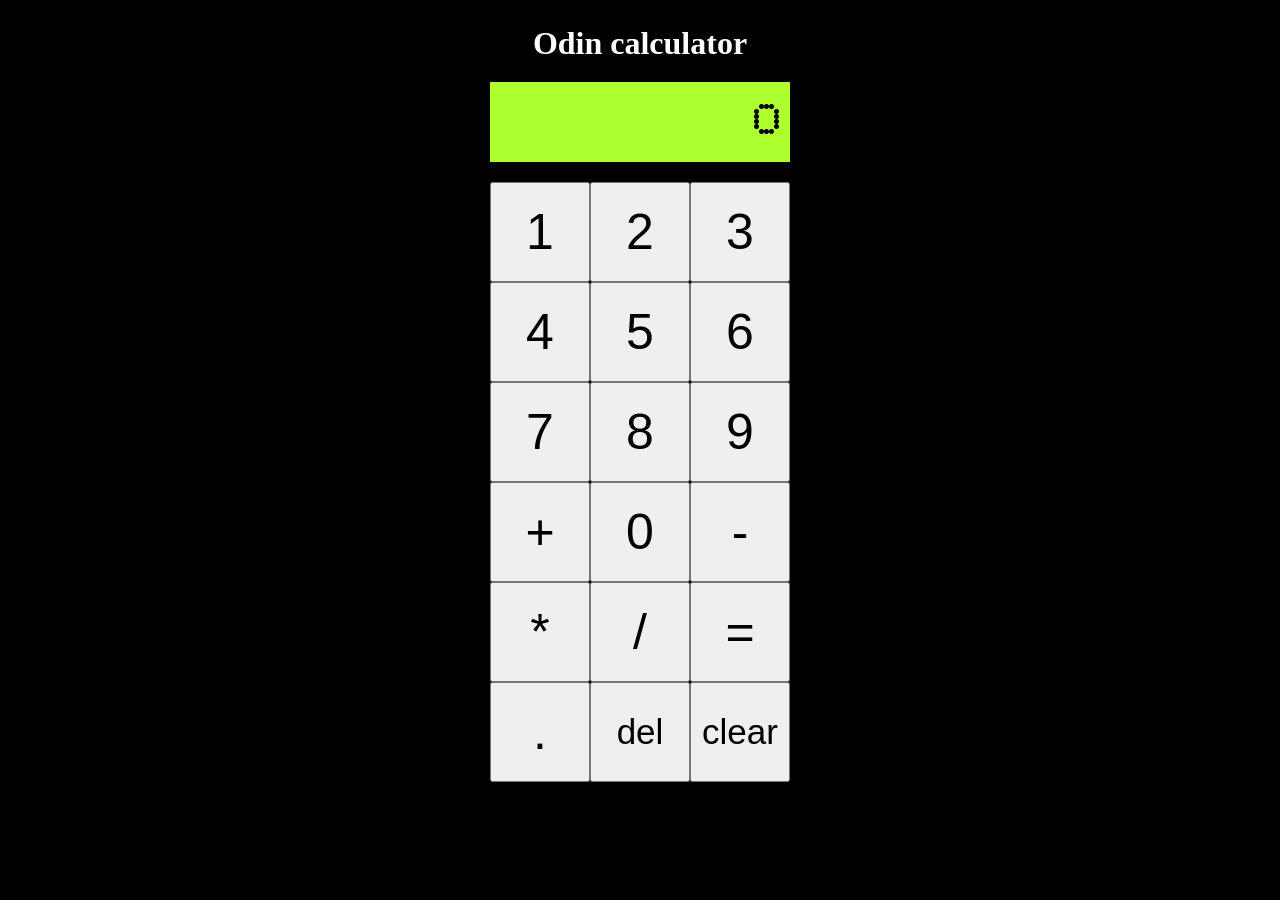
<file: calculator/index.html>
<!DOCTYPE html>
<html lang="en">
<head>
	<meta charset="UTF-8">
	<meta name="viewport" content="width=device-width, initial-scale=1.0">
	<title>Calculator</title>
	<link rel="stylesheet" href="./styles.css">
	<script src="./js/main.js" type="module"></script>
</head>
<body>
	<div id="main">
		<header>
			<h1>Odin calculator</h1>
		</header>
		<div id="display">
			<span class="text"></span>
		</div>
		<ul>
			<li><button id="btn-1">1</button></li>
			<li><button id="btn-2">2</button></li>
			<li><button id="btn-3">3</button></li>
			<li><button id="btn-4">4</button></li>
			<li><button id="btn-5">5</button></li>
			<li><button id="btn-6">6</button></li>
			<li><button id="btn-7">7</button></li>
			<li><button id="btn-8">8</button></li>
			<li><button id="btn-9">9</button></li>
			<li><button id="btn-+">+</button></li>
			<li><button id="btn-0">0</button></li>
			<li><button id="btn--">-</button></li>
			<li><button id="btn-*">*</button></li>
			<li><button id="btn-/">/</button></li>
			<li><button id="btn-=">=</button></li>
			<li><button id="btn-.">.</button></li>
			<li><button id="btn-del">del</button></li>
			<li><button id="btn-clear">clear</button></li>
		</ul>
	</div>
</body>
</html>
</file>
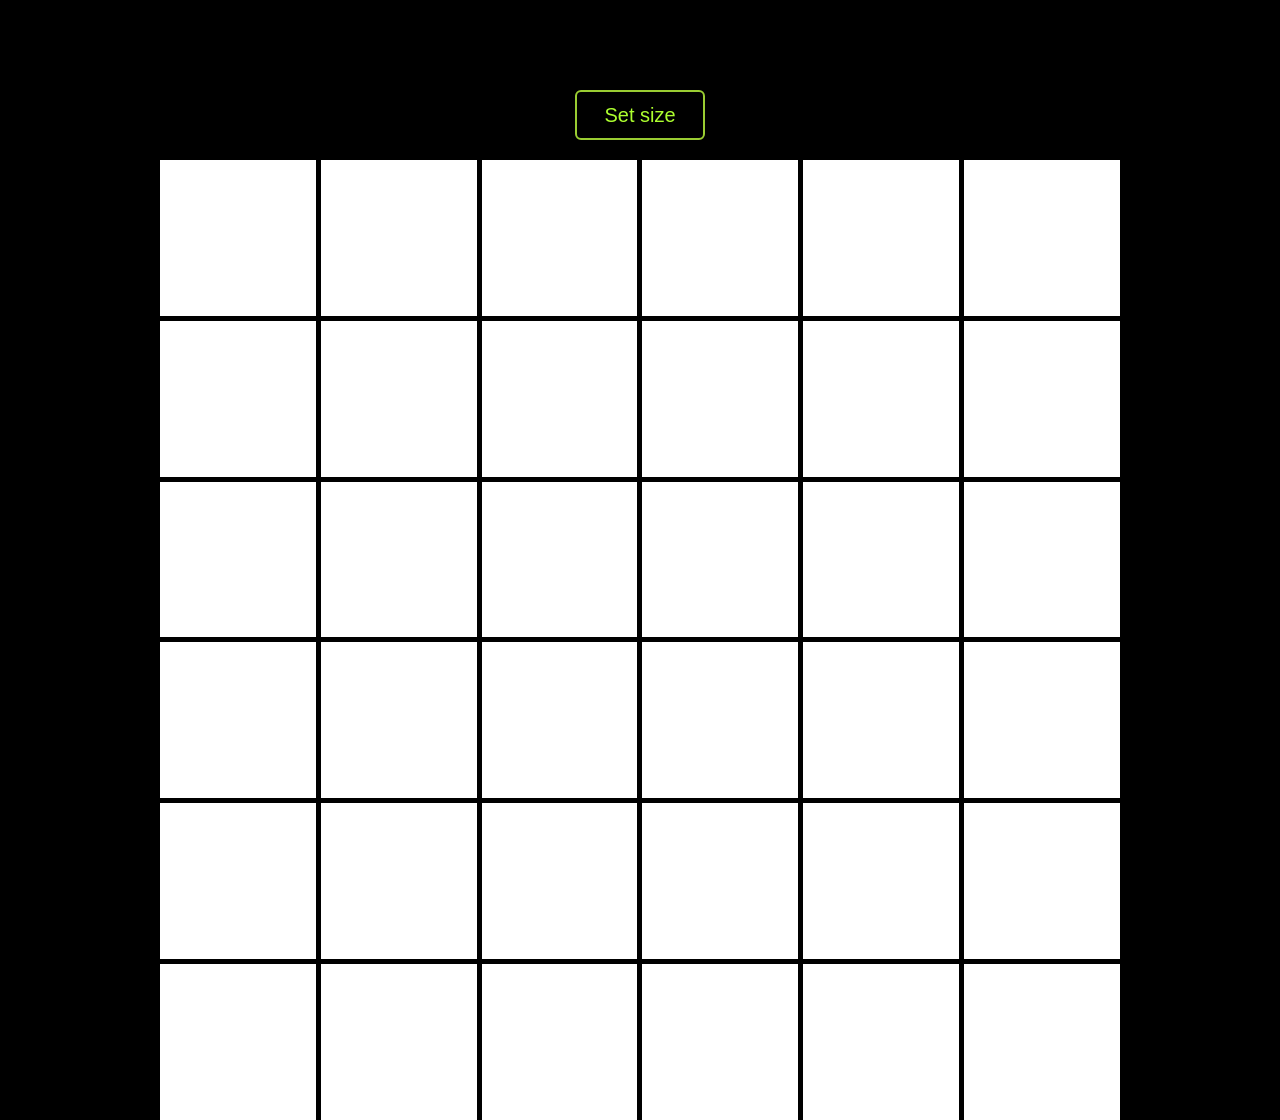
<file: etch-a-sketch/index.html>
<!DOCTYPE html>
<html lang="en">
<head>
	<meta charset="UTF-8">
	<meta name="viewport" content="width=device-width, initial-scale=1.0">
	<title>Etch A Sketch</title>
	<link rel="stylesheet" href="./styles.css">
	<script src="./js/main.js" type="module"></script>
</head>
<body>
	<div class="main-ctn">
		<button id="size-btn">Set size</button>
		<div class="container"></div>
	</div>
</body>
</html>
</file>
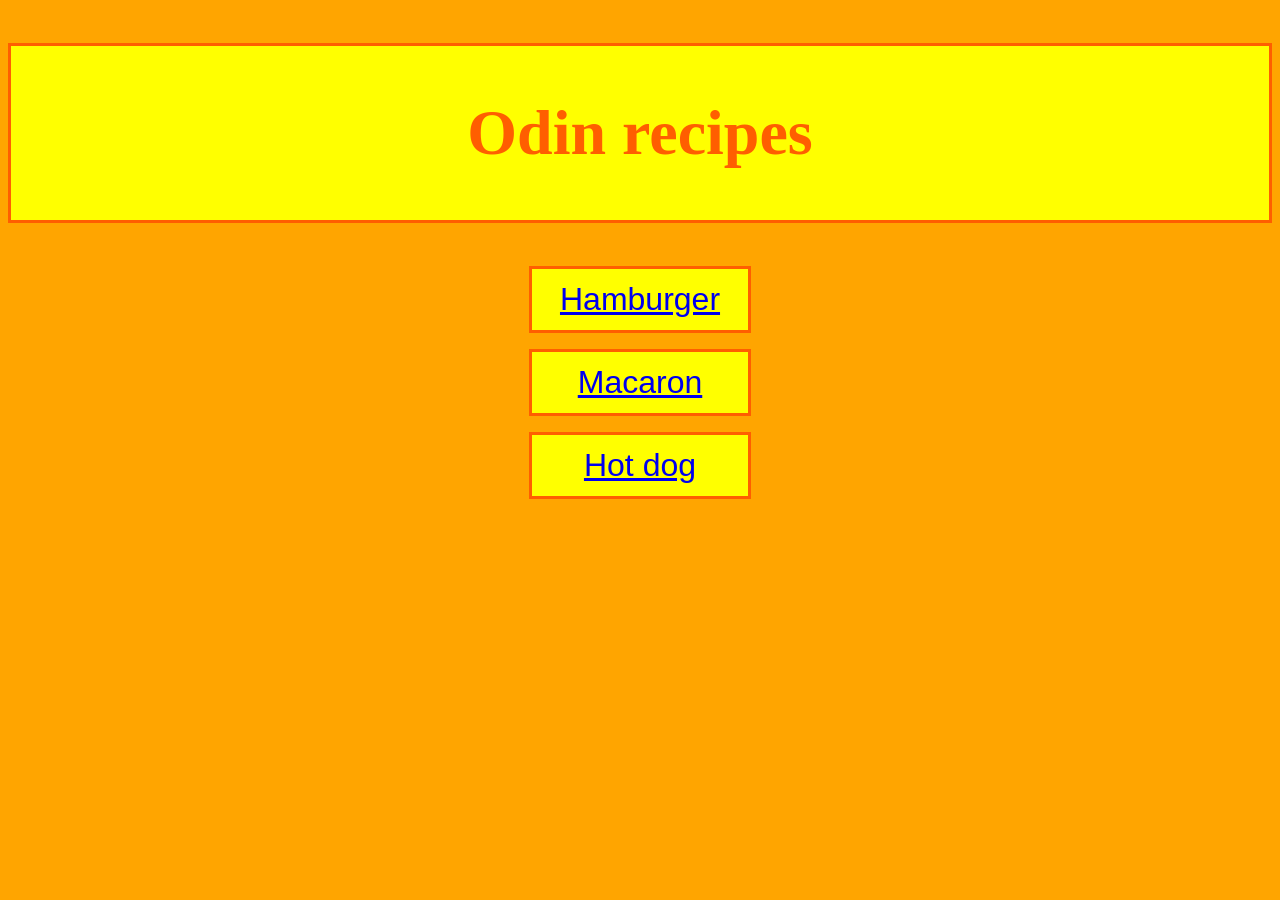
<file: recipes/index.html>
<!DOCTYPE html>
<html lang="en">
	<head>
		<meta charset="UTF-8">
		<title>Odin recipes</title>
		<link rel="stylesheet" href="./css/styles.css">
	</head>
	<body>
		<div class="index">
			<h1>Odin recipes</h1>
			<ul>
				<li><a href="./recipes/hamburger.html">Hamburger</a></li>
				<li><a href="./recipes/macaron.html">Macaron</a></li>
				<li><a href="./recipes/hot-dog.html">Hot dog</a></li>
			</ul>
		</div>
	</body>
</html>
</file>
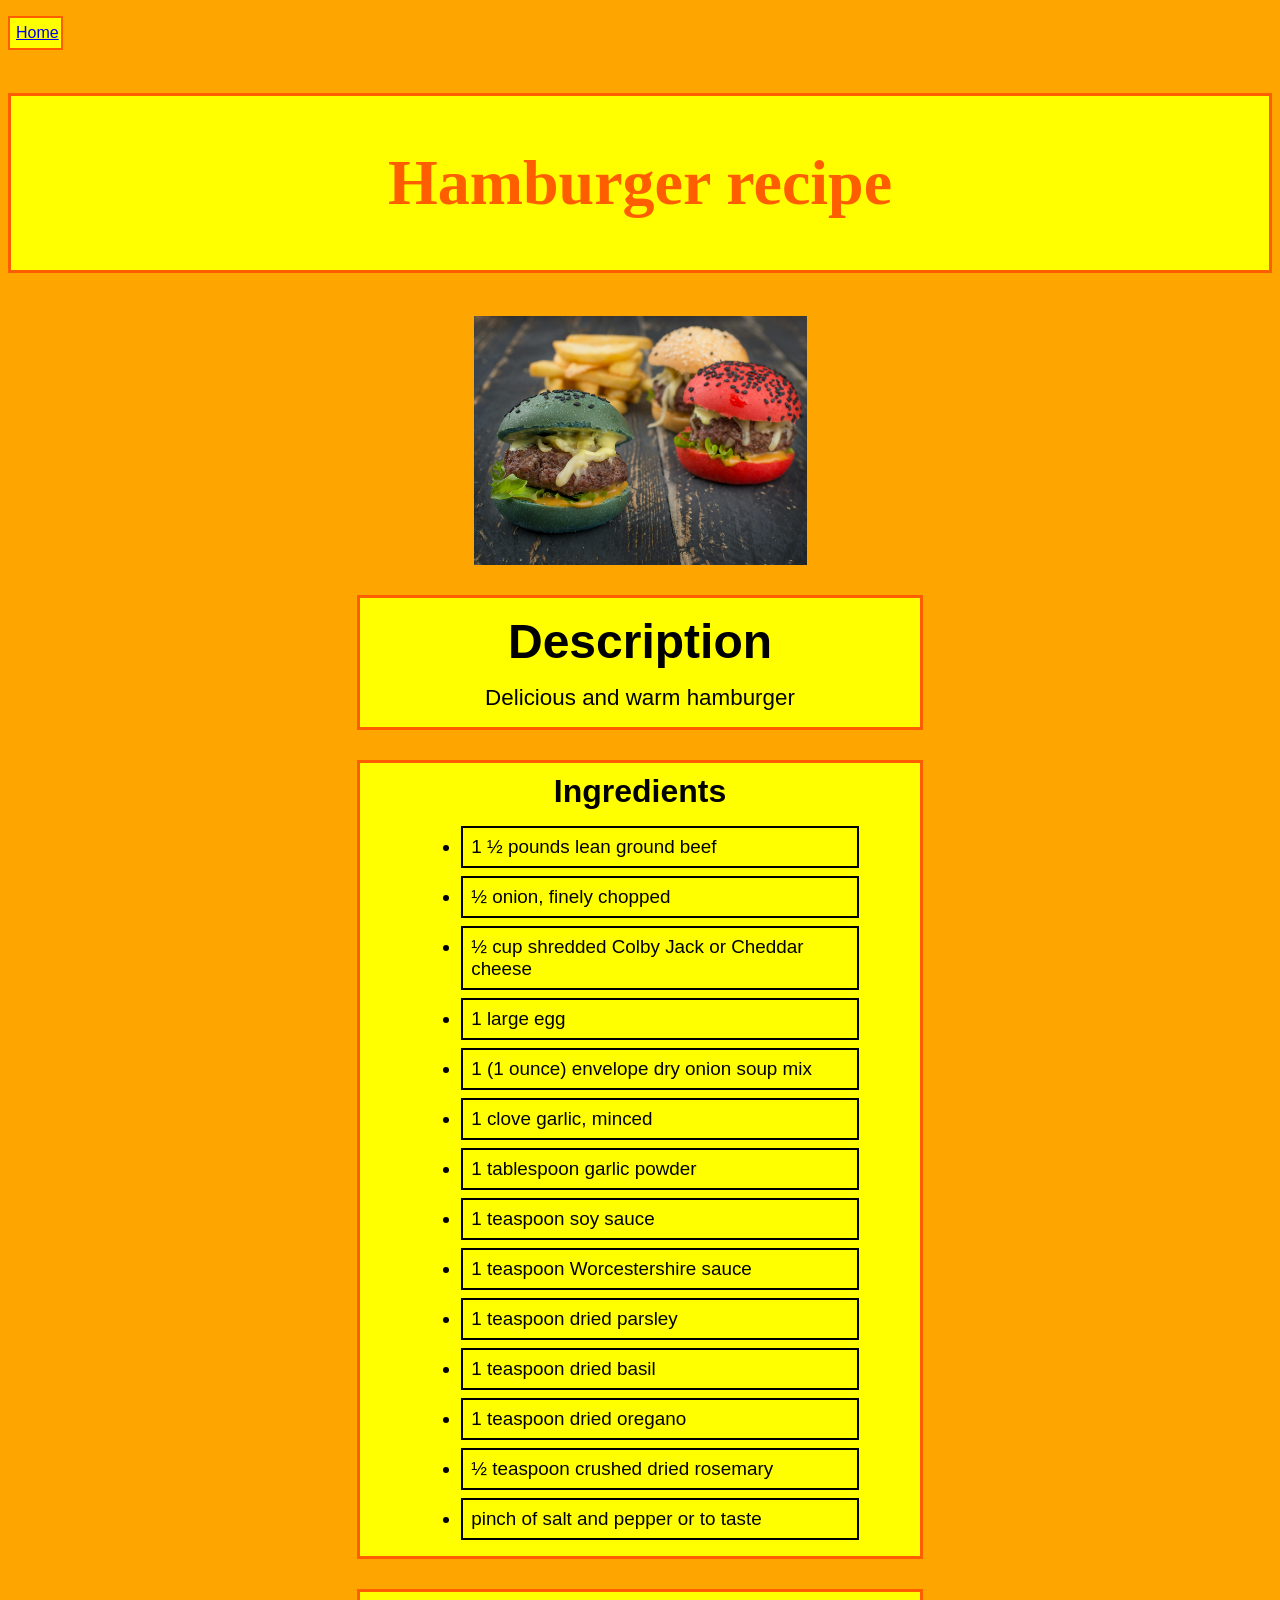
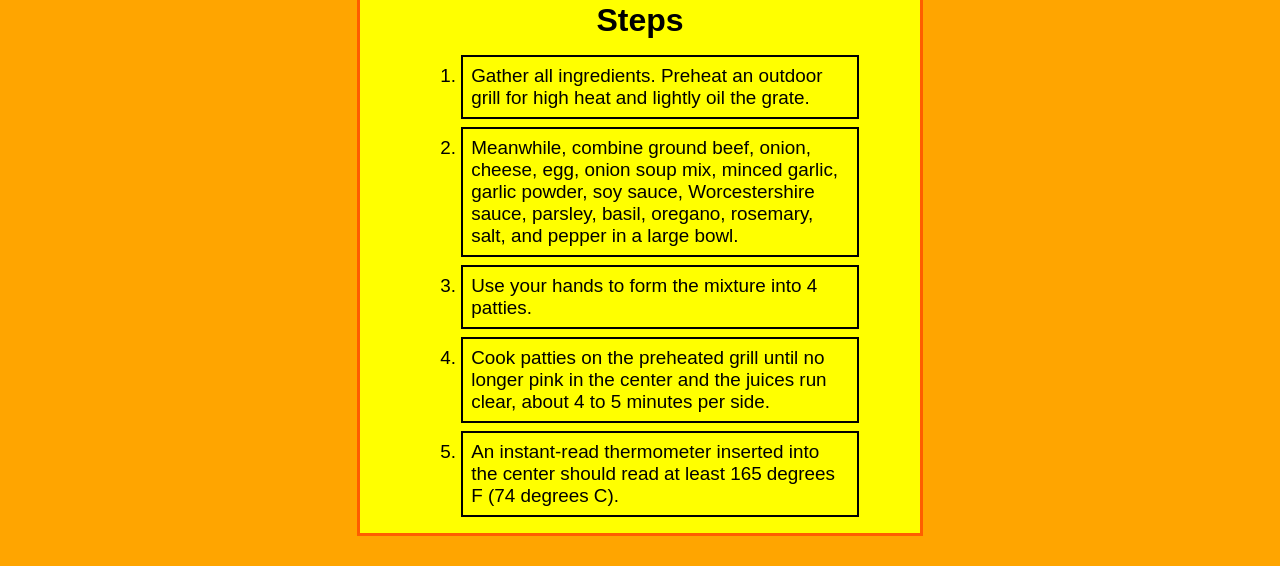
<file: recipes/recipes/hamburger.html>
<!DOCTYPE html>
<html lang="en">
	<head>
		<meta charset="UTF-8">
		<title>Hamburger recipe</title>
		<link rel="stylesheet" href="../css/styles.css">
	</head>
	<body>
		<div class="recipe">
			<p id="home"><a href="../index.html">Home</a></p>
			<h1>Hamburger recipe</h1>
			<img src="../img/burger.jpg" alt="three burgers and some fries placed on a table" width="333">
			<div id="description">
				<h2>Description</h2>
				<p>Delicious and warm hamburger</p>
			</div>
			<div id="ingredients">
				<h3>Ingredients</h3>
				<ul>
					<li>1 ½ pounds lean ground beef</li>
					<li>½ onion, finely chopped</li>
					<li>½ cup shredded Colby Jack or Cheddar cheese</li>
					<li>1 large egg</li>
					<li>1 (1 ounce) envelope dry onion soup mix</li>
					<li>1 clove garlic, minced</li>
					<li>1 tablespoon garlic powder</li>
					<li>1 teaspoon soy sauce</li>
					<li>1 teaspoon Worcestershire sauce</li>
					<li>1 teaspoon dried parsley</li>
					<li>1 teaspoon dried basil</li>
					<li>1 teaspoon dried oregano</li>
					<li>½ teaspoon crushed dried rosemary</li>
					<li>pinch of salt and pepper or to taste</li>
				</ul>
			</div>
			<div id="steps">
				<h3>Steps</h3>
				<ol>
					<li>Gather all ingredients. Preheat an outdoor grill for high heat and lightly oil the grate.</li>
					<li>Meanwhile, combine ground beef, onion, cheese, egg, onion soup mix, minced garlic, garlic powder, soy sauce, Worcestershire sauce, parsley, basil, oregano, rosemary, salt, and pepper in a large bowl.</li>
					<li>Use your hands to form the mixture into 4 patties.</li>
					<li>Cook patties on the preheated grill until no longer pink in the center and the juices run clear, about 4 to 5 minutes per side.</li>
					<li>An instant-read thermometer inserted into the center should read at least 165 degrees F (74 degrees C).</li>
				</ol>
			</div>
		</div>
	</body>
</html>
</file>
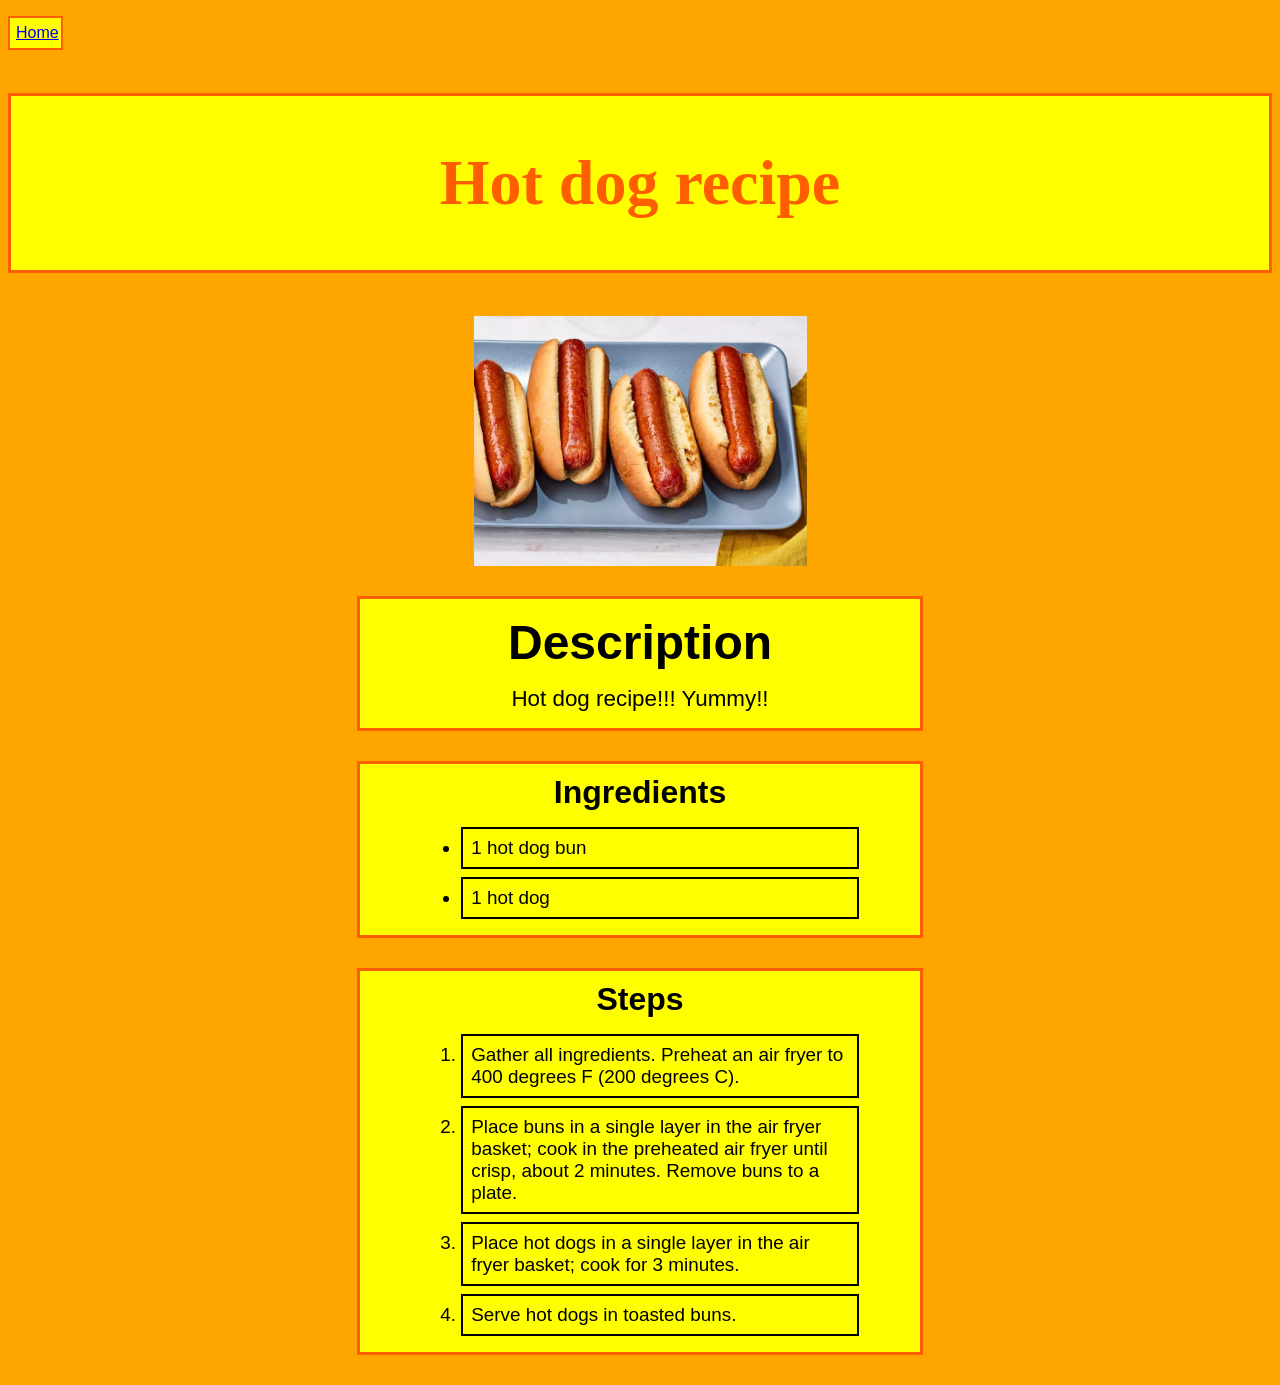
<file: recipes/recipes/hot-dog.html>
<!DOCTYPE html>
<html lang="en">
	<head>
		<meta charset="UTF-8">
		<title>Hot dog recipe</title>
		<link rel="stylesheet" href="../css/styles.css">
	</head>
	<body>
		<div class="recipe">
			<p id="home"><a href="../index.html">Home</a></p>
			<h1>Hot dog recipe</h1>
			<img src="../img/hot-dog.jpg" alt="four hot dogs on a plate" width="333">
			<div id="description">
				<h2>Description</h2>
				<p>Hot dog recipe!!! Yummy!!</p>
			</div>
			<div id="ingredients">
				<h3>Ingredients</h3>
				<ul>
					<li>1 hot dog bun</li>
					<li>1 hot dog</li>
				</ul>
			</div>
			<div id="steps">
				<h3>Steps</h3>
				<ol>
					<li>Gather all ingredients. Preheat an air fryer to 400 degrees F (200 degrees C).</li>
					<li>Place buns in a single layer in the air fryer basket; cook in the preheated air fryer until crisp, about 2 minutes. Remove buns to a plate.</li>
					<li>Place hot dogs in a single layer in the air fryer basket; cook for 3 minutes.</li>
					<li>Serve hot dogs in toasted buns.</li>
				</ol>
			</div>
		</div>
	</body>
</html>
</file>
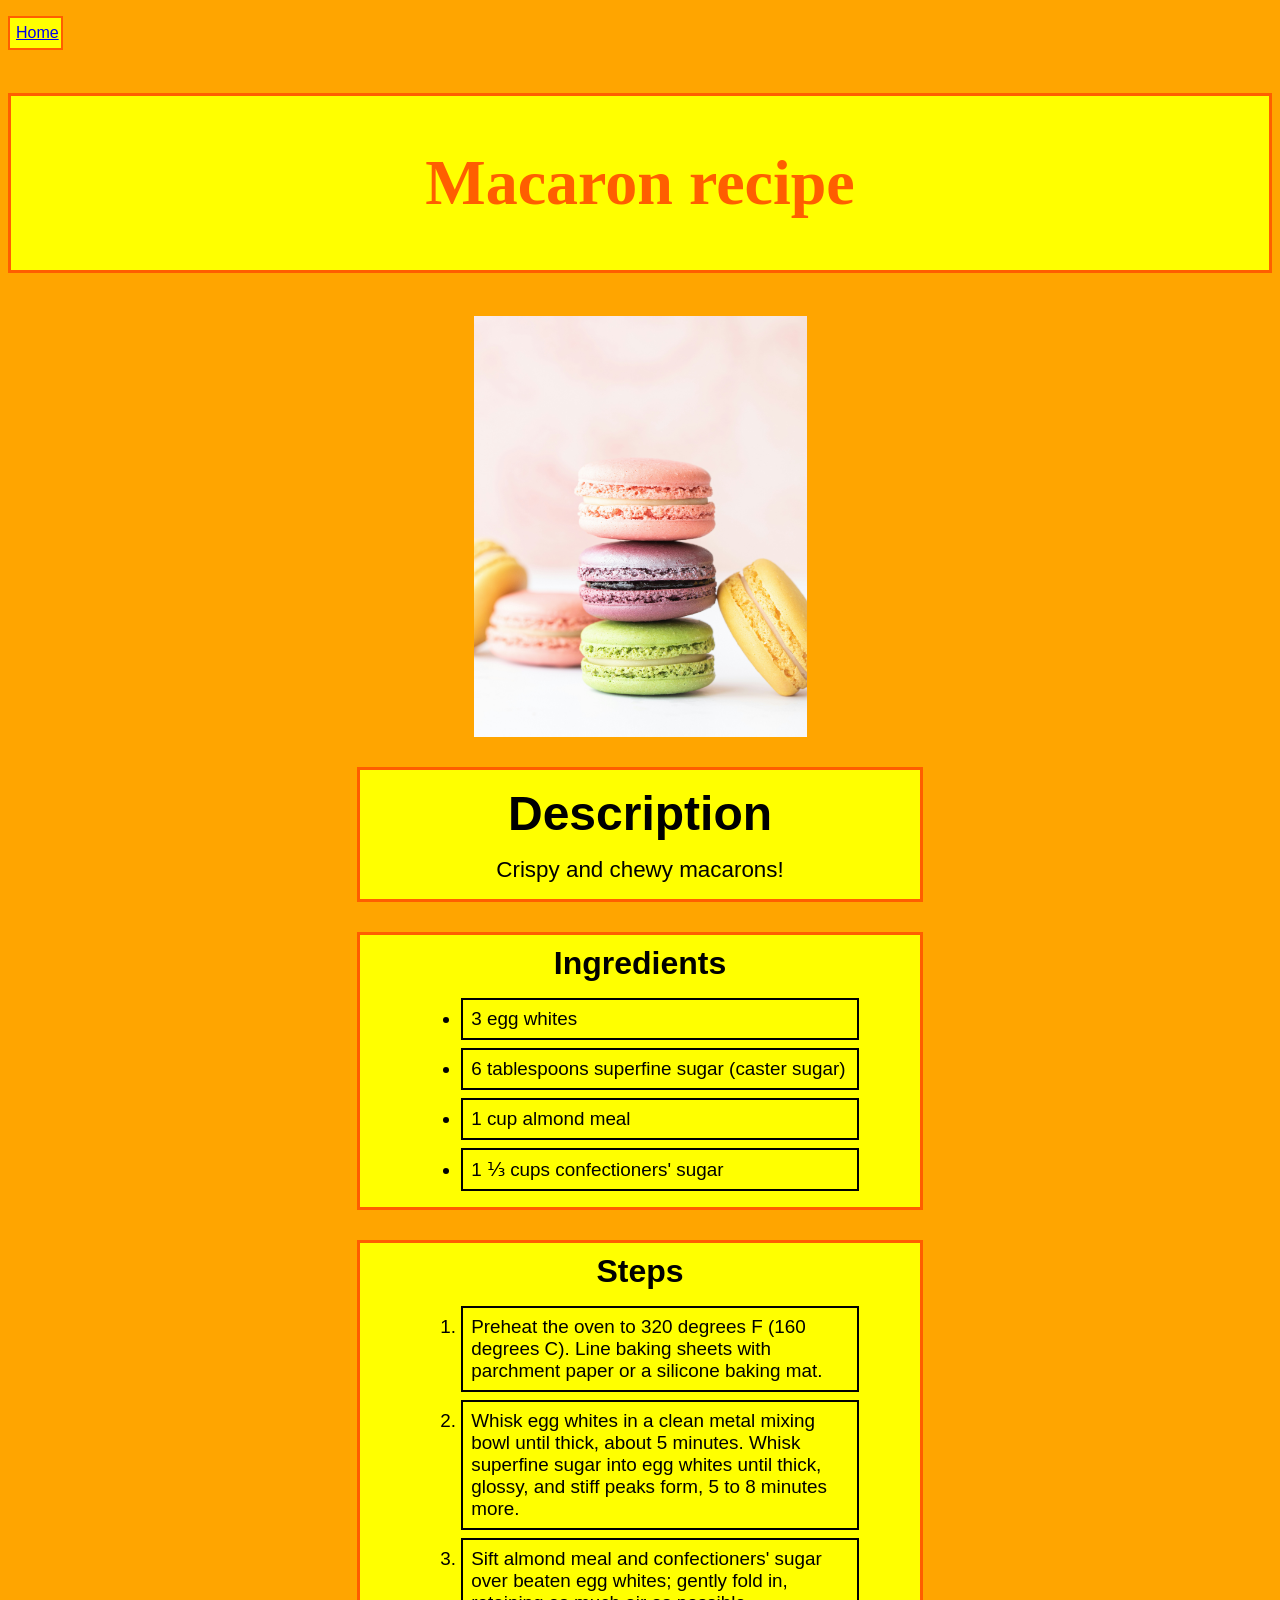
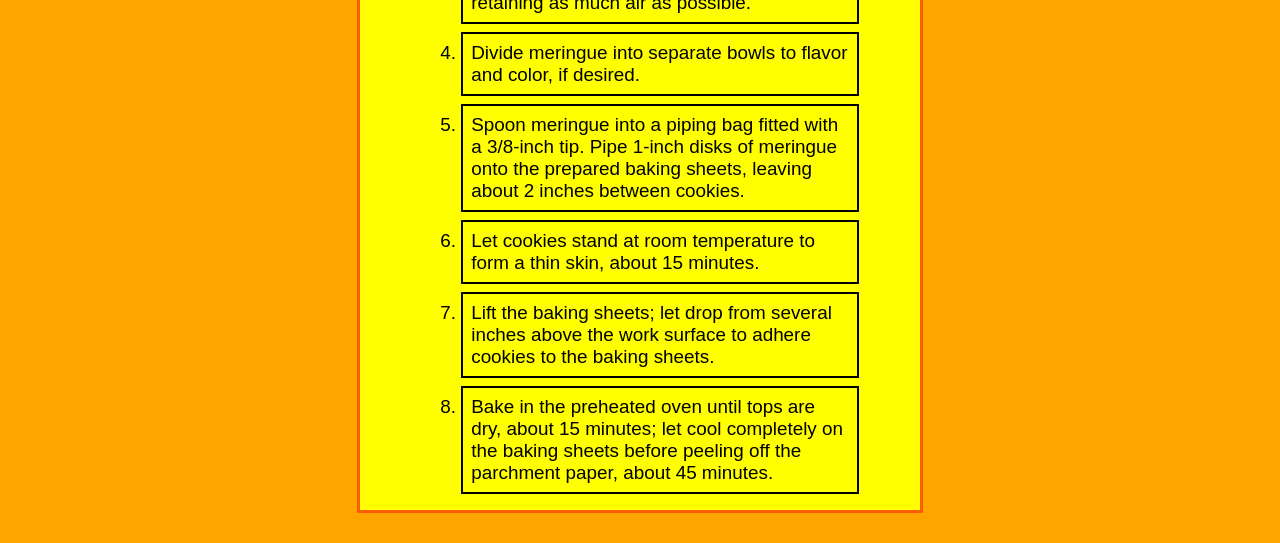
<file: recipes/recipes/macaron.html>
<!DOCTYPE html>
<html lang="en">
	<head>
		<meta charset="UTF-8">
		<title>Macaron recipe</title>
		<link rel="stylesheet" href="../css/styles.css">
	</head>
	<body>
		<div class="recipe">
			<p id="home"><a href="../index.html">Home</a></p>
			<h1>Macaron recipe</h1>
			<img src="../img/macaron.jpg" alt="Colorful macarons" width="333">
			<div id="description">
				<h2>Description</h2>
				<p>Crispy and chewy macarons!</p>
			</div>
			<div id="ingredients">
				<h3>Ingredients</h3>
				<ul>
					<li>3 egg whites</li>
					<li>6 tablespoons superfine sugar (caster sugar)</li>
					<li>1 cup almond meal</li>
					<li>1 ⅓ cups confectioners' sugar</li>
				</ul>
			</div>
			<div id="steps">
				<h3>Steps</h3>
				<ol>
					<li>Preheat the oven to 320 degrees F (160 degrees C). Line baking sheets with parchment paper or a silicone baking mat.</li>
					<li>Whisk egg whites in a clean metal mixing bowl until thick, about 5 minutes. Whisk superfine sugar into egg whites until thick, glossy, and stiff peaks form, 5 to 8 minutes more.</li>
					<li>Sift almond meal and confectioners' sugar over beaten egg whites; gently fold in, retaining as much air as possible.</li>
					<li>Divide meringue into separate bowls to flavor and color, if desired.</li>
					<li>Spoon meringue into a piping bag fitted with a 3/8-inch tip. Pipe 1-inch disks of meringue onto the prepared baking sheets, leaving about 2 inches between cookies.</li>
					<li>Let cookies stand at room temperature to form a thin skin, about 15 minutes.</li>
					<li>Lift the baking sheets; let drop from several inches above the work surface to adhere cookies to the baking sheets.</li>
					<li>Bake in the preheated oven until tops are dry, about 15 minutes; let cool completely on the baking sheets before peeling off the parchment paper, about 45 minutes.</li>
				</ol>
			</div>
		</div>
	</body>
</html>
</file>
<file: calculator/styles.css>
* {
	box-sizing: border-box;
}

body {
	margin: 0;
	background-color: black;
}

#main {
	display: flex;
	flex-direction: column;
	justify-content: flex-start;
	align-items: center;
	gap: 20px;
}

header h1 {
	margin: 0;
	margin-top: 25px;
	color: white;
}

#display {
	display: flex;
	flex-direction: column;
	flex: 0 0 80px;
	width: 300px;
	padding: 6px;
	background-color: greenyellow;
	color: black;
	justify-content: center;
	align-items: flex-end;
	font-family: 'Bitcount Single', 'Courier New', Courier, monospace;
	font-size: 50px;
}

#btn-clear,
#btn-del {
	font-size: 35px;
}

ul {
	display: flex;
	flex-wrap: wrap;
	flex: 0 0 auto;
	max-width: 300px;
	margin: 0;
	padding-left: 0;
	list-style-type: none;
}

li button {
	font-size: 50px;
	width: 100px;
	aspect-ratio: 1 / 1;
}

@font-face {
	font-family: "Bitcount Single";
	src:
		local("Bitcount Single"),
		local("BitcountSingle"),
		url("./fonts/bitcount-single/BitcountSingle-VariableFont_CRSV,ELSH,ELXP,slnt,wght.ttf") format("truetype");
}
</file>
<file: etch-a-sketch/styles.css>
body {
	display: flex;
	align-items: flex-start;
	padding-top: 10vh;
	justify-content: safe center;
	background-color: black;
	margin: 0;
}

.main-ctn {
	display: flex;
	flex-direction: column;
	align-items: center;
	justify-content: center;
	gap: 20px;
}

.container {
	display: flex;
	flex-flow: row wrap;
	width: 960px;
	flex: 0 1 auto;
	--gap: 5px;
	gap: var(--gap);
}

button {
	width: 130px;
	height: 50px;
	font-size: 20px;
	flex: 0 0 auto;
	background-color: transparent;
	color: greenyellow;
	border: 2px solid yellowgreen;
	border-radius: 6px;
}

button:hover {
	border-color: yellow;
	color: yellow;
}

.square {
	background-color: white;
	flex: 0 0;
	flex-basis: calc(100% / var(--size) - (var(--size) - 1) * var(--gap) / (var(--size)));
	aspect-ratio: 1 / 1;
}
</file>
<file: recipes/css/styles.css>
body {
	background-color: orange;
}

h2,
h3 {
	font-family: 'Gill Sans', 'Gill Sans MT', Calibri, 'Trebuchet MS', sans-serif;
}

h1 {
	text-align: center;
	border: 3px solid rgb(255, 94, 0);
	background-color: yellow;
	color: rgb(255, 94, 0);
	padding: 50px;
	font-size: 64px;
	font-family: Verdana, 'Times New Roman';
}

p,
ul,
ol {
	font-family: 'Franklin Gothic Medium', 'Arial Narrow', Arial, sans-serif;
}

.index ul {
	padding: 0;
	margin: 0;
	list-style-type: none;
	border: 4px;
	font-size: 24px;
	text-align: center;
	list-style-position: outside;
}

.index li {
	background-color: yellow;
	border: 3px solid rgb(255, 94, 0);
	margin: 16px auto;
	padding: 12px;
	font-size: 32px;
	position: relative;
	width: 6em;
}

.recipe #home {
	width: 2.45em;
	padding: 6px;
	background-color: yellow;
	border: 2px solid rgb(255, 94, 0);
}

.recipe img {
	display: block;
	margin: 0 auto;
}

.recipe #description {
	margin: 30px auto;
	background-color: yellow;
	border: 3px solid rgb(255, 94, 0);
	text-align: center;
}

.recipe #description,
.recipe #ingredients,
.recipe #steps {
	margin: 30px auto;
	background-color: yellow;
	border: 3px solid rgb(255, 94, 0);
	position: relative;
	width: 35em;
}

.recipe #description h2 {
	margin: 16px;
	font-size: 3em;
}

.recipe #description p {
	margin: 16px;
	font-size: 1.4em;
}

.recipe h3 {
	margin: 10px;
	font-size: 2em;
	text-align: center;
}

.recipe li {
	border: 2px solid black;
	position: relative;
	width: 20em;
	padding: 8px;
	font-size: 1.18em;
	margin: 8px auto;
}
</file>
